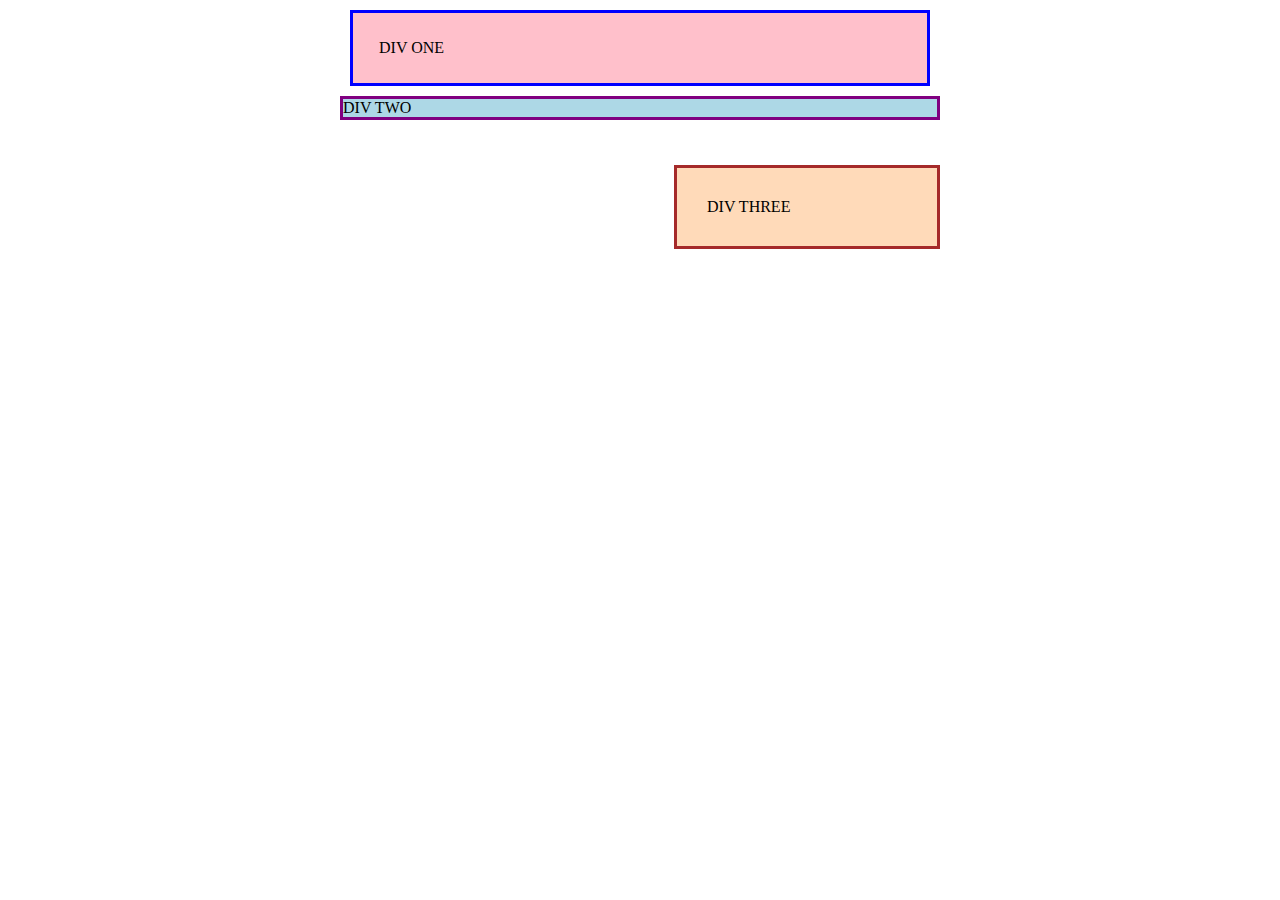
<file: foundations/block-and-inline/01-margin-and-padding-1/index.html>
<!DOCTYPE html>
<html lang="en">
  <head>
    <meta charset="UTF-8">
    <meta http-equiv="X-UA-Compatible" content="IE=edge">
    <meta name="viewport" content="width=device-width, initial-scale=1.0">
    <title>Margin and Padding exercise</title>
    <link rel="stylesheet" href="style.css">
  </head>
  <body>

    <div class="one">
      DIV ONE
    </div>

    <div class="two">
      DIV TWO

    </div>
    <div class="three">
      DIV THREE
    </div>
    
  </body>
</html>
</file>
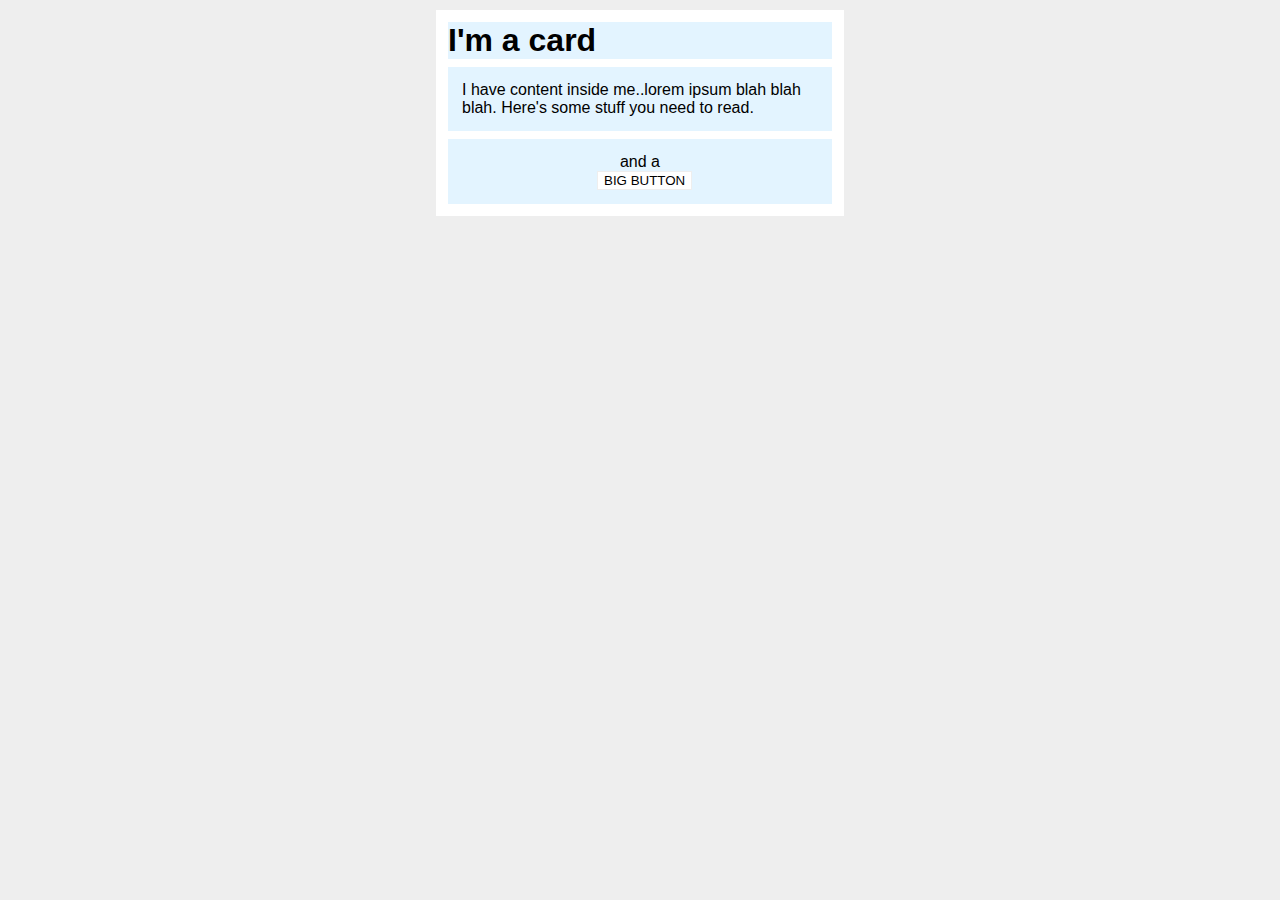
<file: foundations/block-and-inline/02-margin-and-padding-2/index.html>
<!DOCTYPE html>
<html lang="en">
  <head>
    <meta charset="UTF-8">
    <meta http-equiv="X-UA-Compatible" content="IE=edge">
    <meta name="viewport" content="width=device-width, initial-scale=1.0">
    <title>Margin and Padding exercise 2</title>
    <link rel="stylesheet" href="style.css">
  </head>
  <body>

    <div class="card">
      <h1 class="title">I'm a card</h1>

      <div class="content">I have content inside me..lorem ipsum blah blah blah. Here's some stuff you need to read.</div>

      <div class="button-container">and a <button>BIG BUTTON</button></div>
      
    </div>

  </body>
</html>
</file>
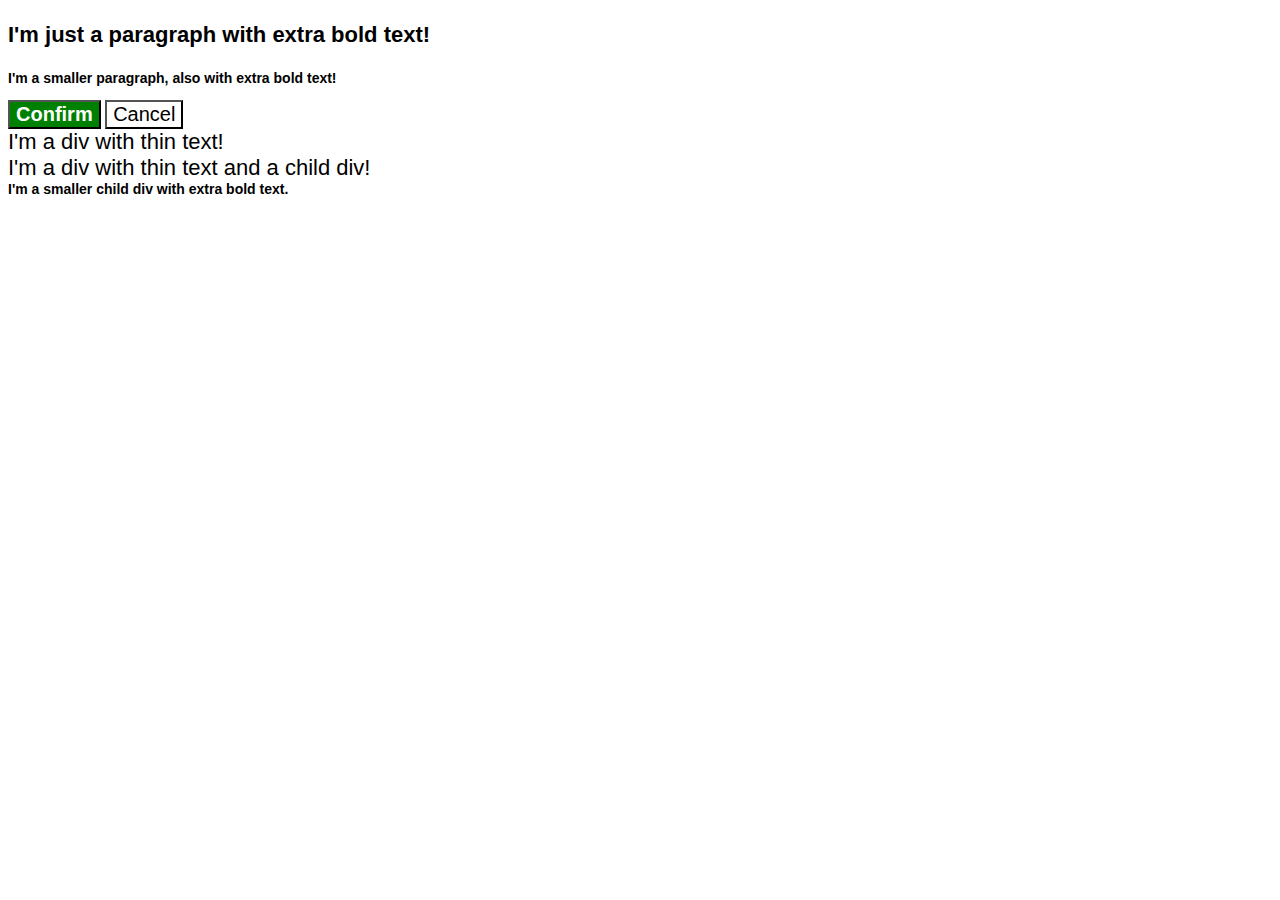
<file: foundations/cascade/01-cascade-fix/index.html>
<!DOCTYPE html>
<html lang="en">
  <head>
    <meta charset="UTF-8">
    <meta http-equiv="X-UA-Compatible" content="IE=edge">
    <meta name="viewport" content="width=device-width, initial-scale=1.0">
    <title>Fix the Cascade</title>
    <link rel="stylesheet" href="style.css">
  </head>
  <body>

    <p class="para">I'm just a paragraph with extra bold text!</p>

    <p class="para small-para">I'm a smaller paragraph, also with extra bold text!</p>

    <button id="confirm-button" class="button confirm">Confirm</button>

    <button id="cancel-button" class="button cancel">Cancel</button>

    <div class="text">I'm a div with thin text!</div>

    <div class="text">I'm a div with thin text and a child div!
      <div class="text child">I'm a smaller child div with extra bold text.</div>
    </div>
    
  </body>
</html>
</file>
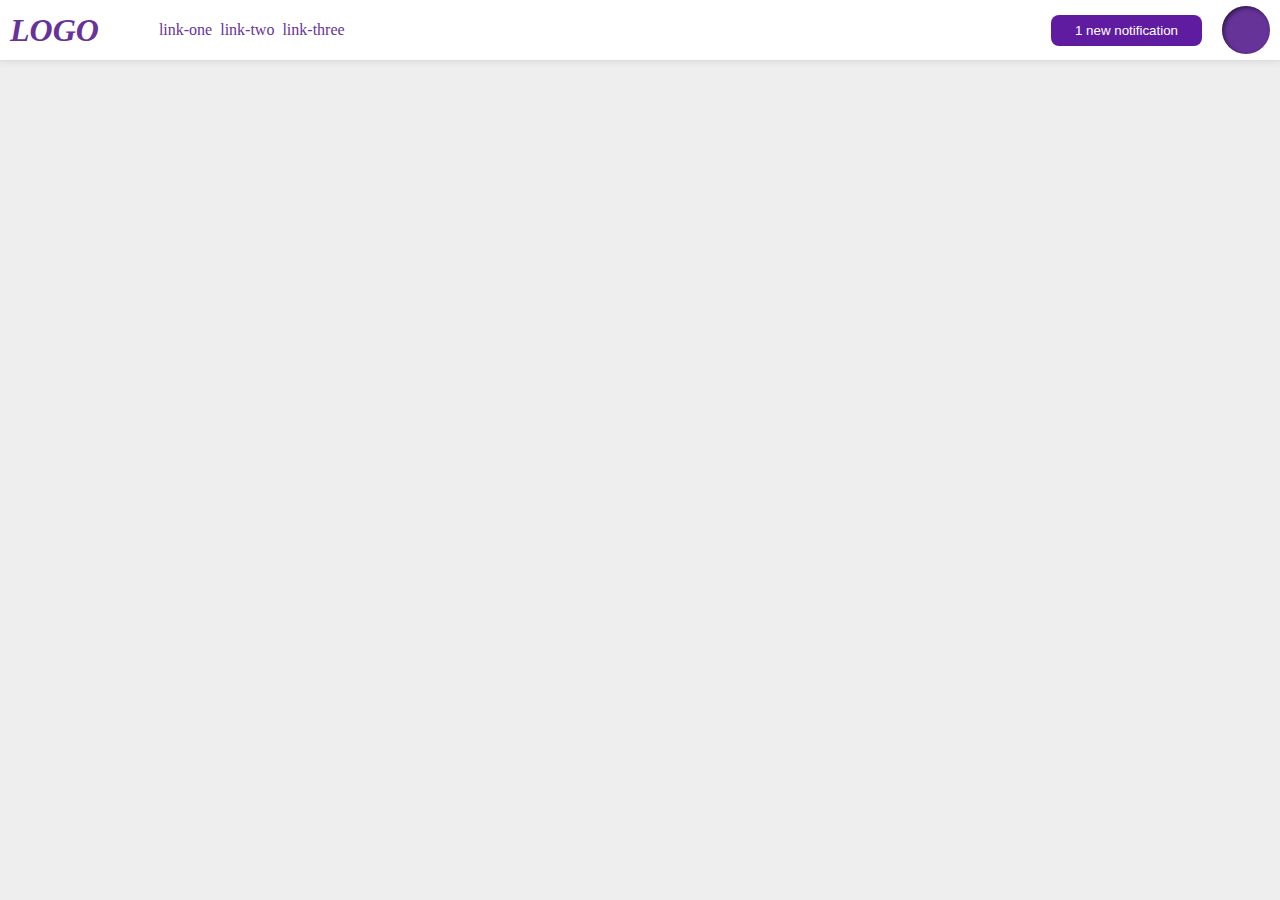
<file: foundations/flex/03-flex-header-2/index.html>
<!DOCTYPE html>
<html lang="en">
  <head>
    <meta charset="UTF-8">
    <meta http-equiv="X-UA-Compatible" content="IE=edge">
    <meta name="viewport" content="width=device-width, initial-scale=1.0">
    <title>Flex Header 2</title>
    <link rel="stylesheet" href="style.css">
  </head>
  <body>
    <div class="header">
      <div class="container">

        <div class="left-side">  
          <div class="logo">
            LOGO
          </div>
          <ul class="links">
            <li><a href="https://google.com">link-one</a></li>
            <li><a href="https://google.com">link-two</a></li>
            <li><a href="https://google.com">link-three</a></li>
          </ul>
        </div>

        <div class="right-side" >
          <button class="notifications">
            1 new notification
          </button>
          <div class="profile-image"></div>
      </div>
      </div>
      </div>
    </div>

  </body>
</html>
</file>
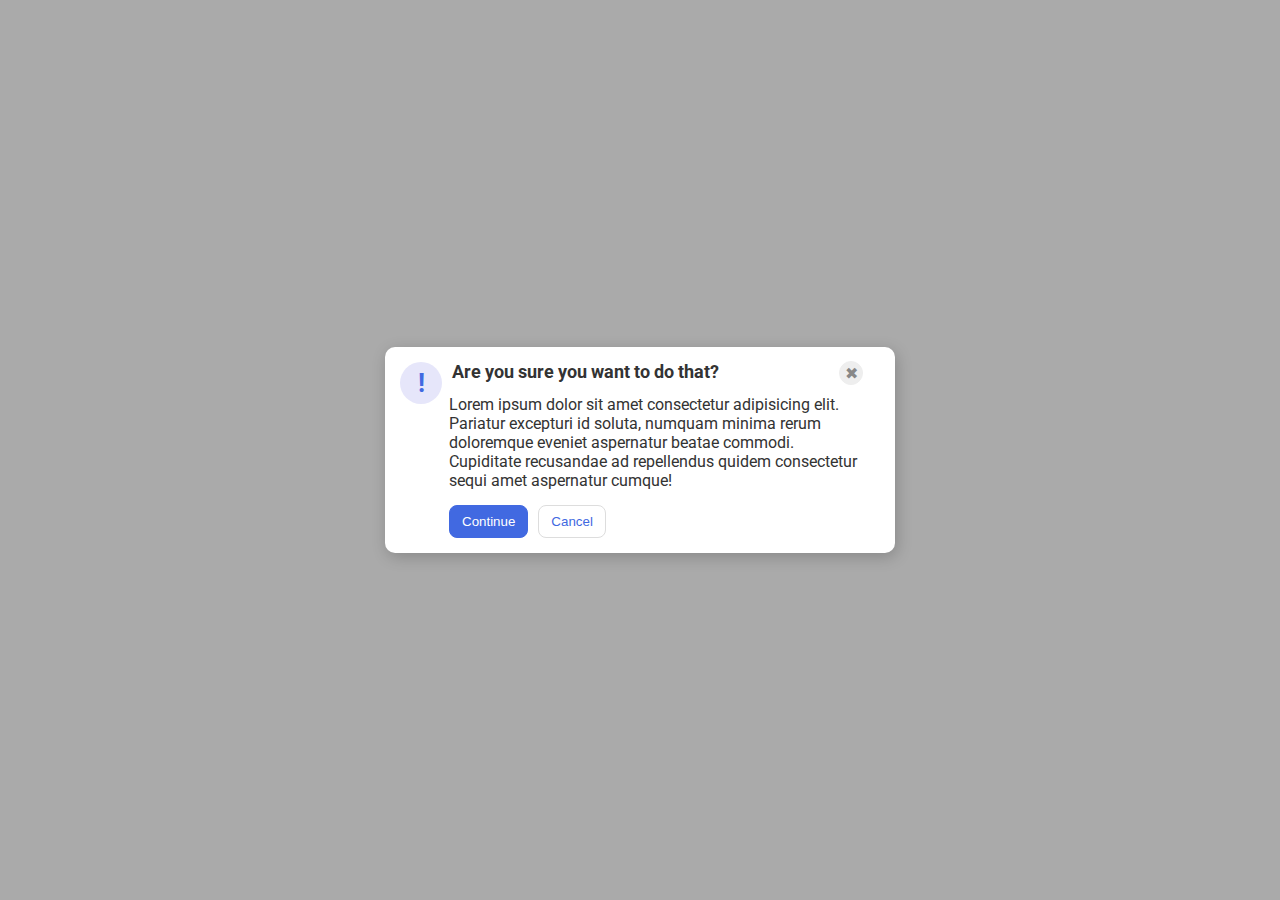
<file: foundations/flex/05-flex-modal/index.html>
<!DOCTYPE html>
<html lang="en">
  <head>
    <meta charset="UTF-8">
    <meta http-equiv="X-UA-Compatible" content="IE=edge">
    <meta name="viewport" content="width=device-width, initial-scale=1.0">
    <link rel="stylesheet" href="style.css">
    <title>Modal</title>
  </head>
  <body>
    <div class="modal">

      <div class="upper-section">
        <div class="icon">!</div>

        <div class="upper-right">
          <div class="header">Are you sure you want to do that?</div>
          <button class="close-button">✖</button>
        </div>

      </div> 

      <div class="message-portion"> 
        <div class="text">Lorem ipsum dolor sit amet consectetur adipisicing elit. Pariatur excepturi id soluta, numquam minima rerum doloremque eveniet aspernatur beatae commodi. Cupiditate recusandae ad repellendus quidem consectetur sequi amet aspernatur cumque!</div>
        <div class="button-container">
          <button class="continue">Continue</button>
          <button class="cancel">Cancel</button>
        </div>
      </div>

    </div>
  </body>
</html>
</file>
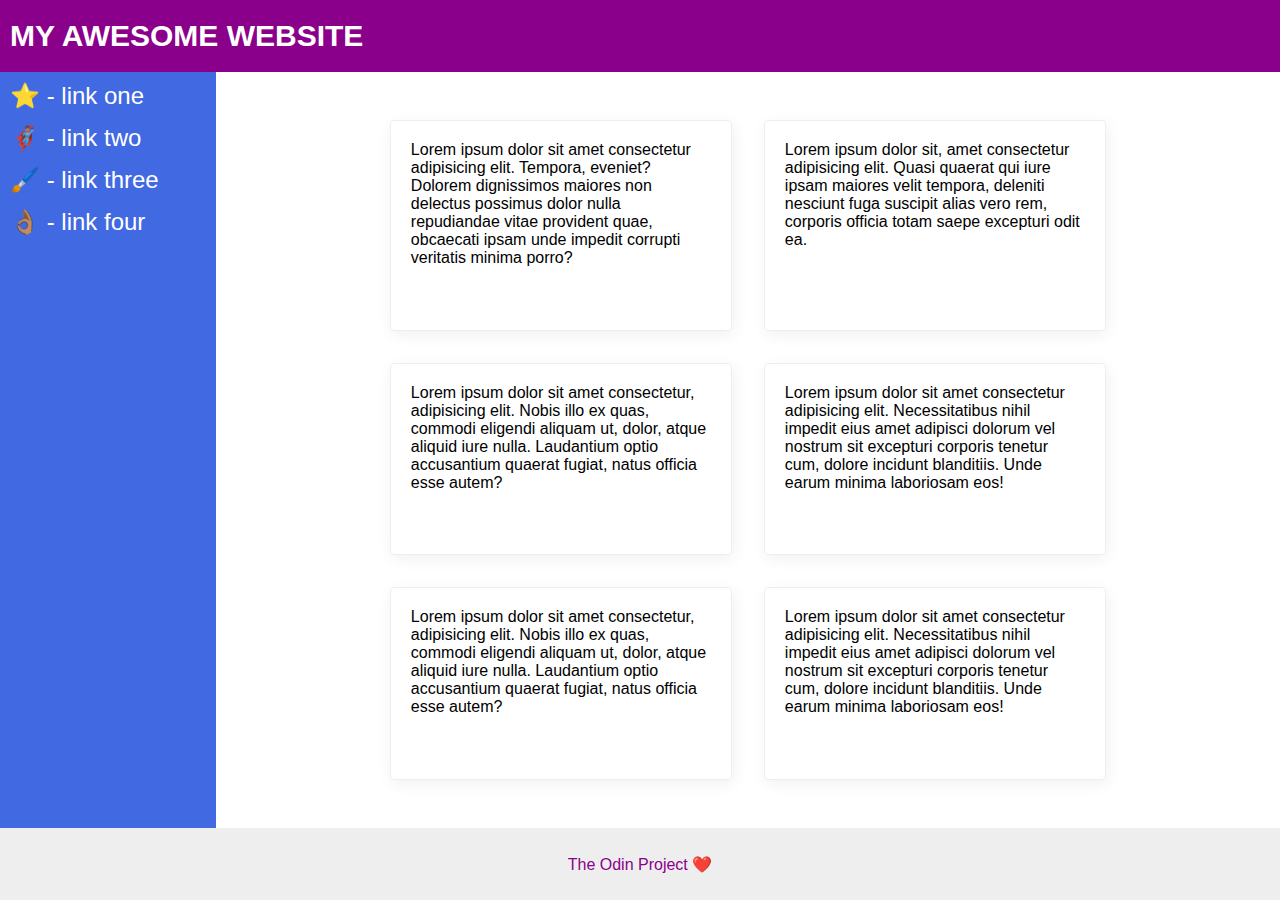
<file: foundations/flex/07-flex-layout-2/index.html>
<!DOCTYPE html>
<html lang="en">
  <head>
    <meta charset="UTF-8">
    <meta http-equiv="X-UA-Compatible" content="IE=edge">
    <meta name="viewport" content="width=device-width, initial-scale=1.0">
    <title>The Holy Grail</title>
    <link rel="stylesheet" href="style.css">
  </head>
  <body>
    <div class="header">
      MY AWESOME WEBSITE
    </div>
    
    <div class="content">
      <div class="sidebar">
        <ul>
          <li><a href="#">⭐ - link one</a></li>
          <li><a href="#">🦸🏽‍♂️ - link two</a></li>
          <li><a href="#">🖌️ - link three</a></li>
          <li><a href="#">👌🏽 - link four</a></li>
        </ul>
      </div>
      <div class="main">
        <div class="card">Lorem ipsum dolor sit amet consectetur adipisicing elit. Tempora, eveniet? Dolorem dignissimos maiores non delectus possimus dolor nulla repudiandae vitae provident quae, obcaecati ipsam unde impedit corrupti veritatis minima porro?</div>
        <div class="card">Lorem ipsum dolor sit, amet consectetur adipisicing elit. Quasi quaerat qui iure ipsam maiores velit tempora, deleniti nesciunt fuga suscipit alias vero rem, corporis officia totam saepe excepturi odit ea.</div>
        <div class="card">Lorem ipsum dolor sit amet consectetur, adipisicing elit. Nobis illo ex quas, commodi eligendi aliquam ut, dolor, atque aliquid iure nulla. Laudantium optio accusantium quaerat fugiat, natus officia esse autem?</div>
        <div class="card">Lorem ipsum dolor sit amet consectetur adipisicing elit. Necessitatibus nihil impedit eius amet adipisci dolorum vel nostrum sit excepturi corporis tenetur cum, dolore incidunt blanditiis. Unde earum minima laboriosam eos!</div>
        <div class="card">Lorem ipsum dolor sit amet consectetur, adipisicing elit. Nobis illo ex quas, commodi eligendi aliquam ut, dolor, atque aliquid iure nulla. Laudantium optio accusantium quaerat fugiat, natus officia esse autem?</div>
        <div class="card">Lorem ipsum dolor sit amet consectetur adipisicing elit. Necessitatibus nihil impedit eius amet adipisci dolorum vel nostrum sit excepturi corporis tenetur cum, dolore incidunt blanditiis. Unde earum minima laboriosam eos!</div>
      </div> 
    </div>
    <div class="footer">
      The Odin Project ❤️
    </div>
  </body>
</html>
</file>
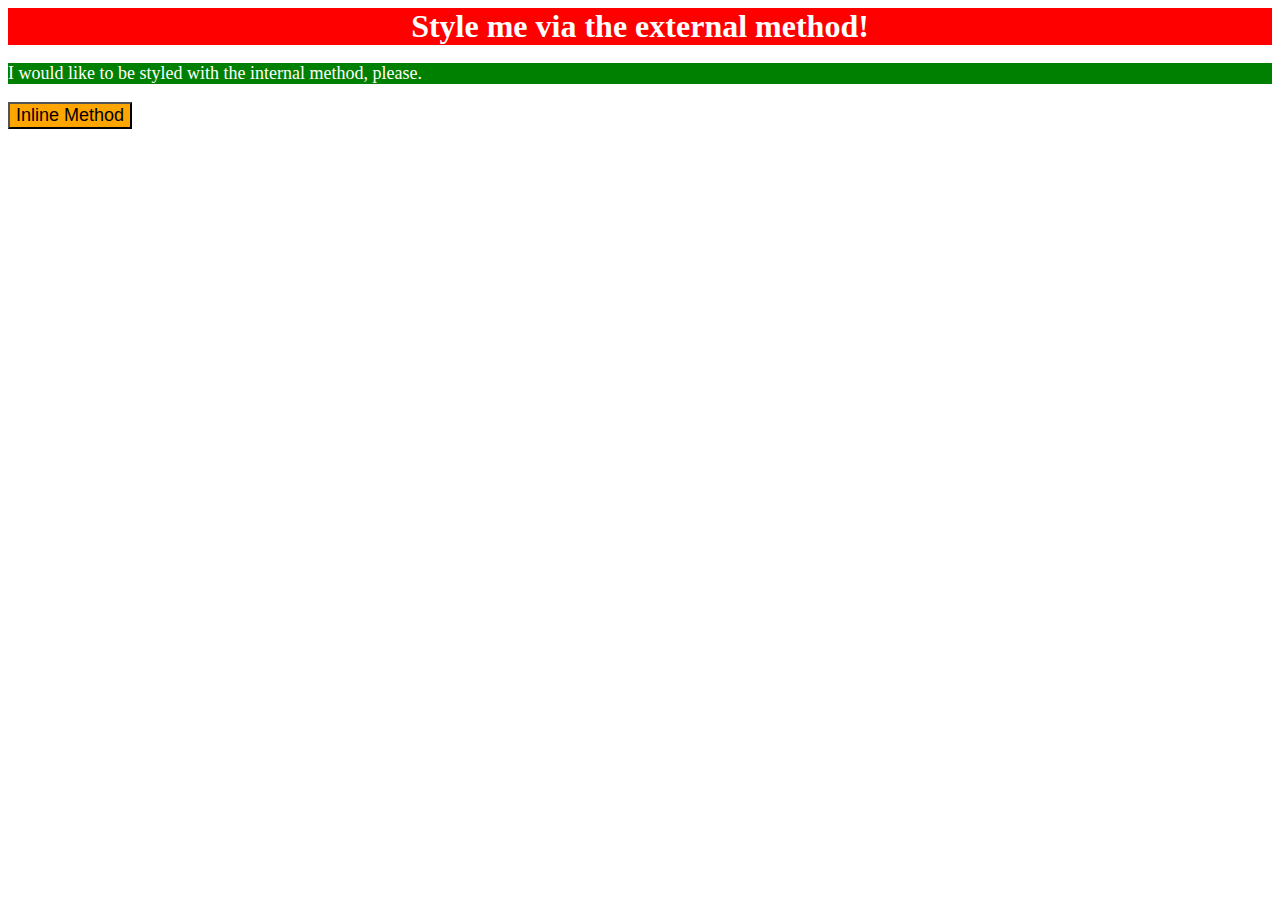
<file: foundations/intro-to-css/01-css-methods/index.html>
<!DOCTYPE html>
<html lang="en">
  <head>
    <meta charset="UTF-8">
    <meta http-equiv="X-UA-Compatible" content="IE=edge">
    <meta name="viewport" content="width=device-width, initial-scale=1.0">
    <title>Methods for Adding CSS</title>
    <link rel="stylesheet" href="style.css">
    <style>

   p{
    background-color: green;
    color: white;
    font-size: 18px;
    }

    </style>
  </head>
  <body>
    <div>Style me via the external method!</div>
    <p>I would like to be styled with the internal method, please.</p>
    <button style="background-color: orange; font-size: 18px;">Inline Method</button>
  </body>
</html>
</file>
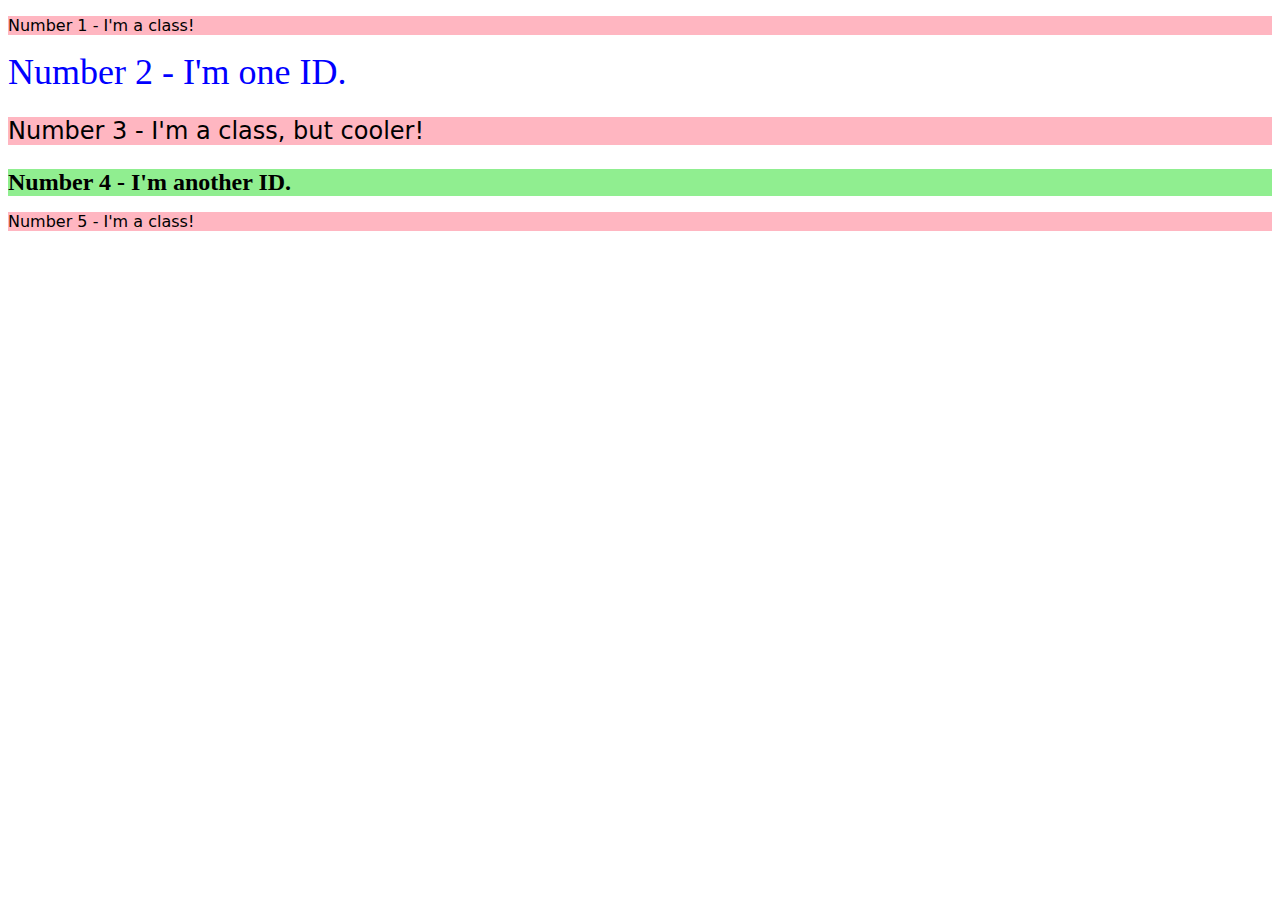
<file: foundations/intro-to-css/02-class-id-selectors/index.html>
<!DOCTYPE html>
<html lang="en">
  <head>
    <meta charset="UTF-8">
    <meta http-equiv="X-UA-Compatible" content="IE=edge">
    <meta name="viewport" content="width=device-width, initial-scale=1.0">
    <title>Class and ID Selectors</title>
    <link rel="stylesheet" href="style.css">
  </head>
  <body>
    <p>Number 1 - I'm a class!</p>
    <div id="sec">Number 2 - I'm one ID.</div>
    <p id="thi" class="fs-3-4">Number 3 - I'm a class, but cooler!</p>
    <div id="fou" class="fs-3-4">Number 4 - I'm another ID.</div>
    <p>Number 5 - I'm a class!</p>
  </body>
</html>
</file>
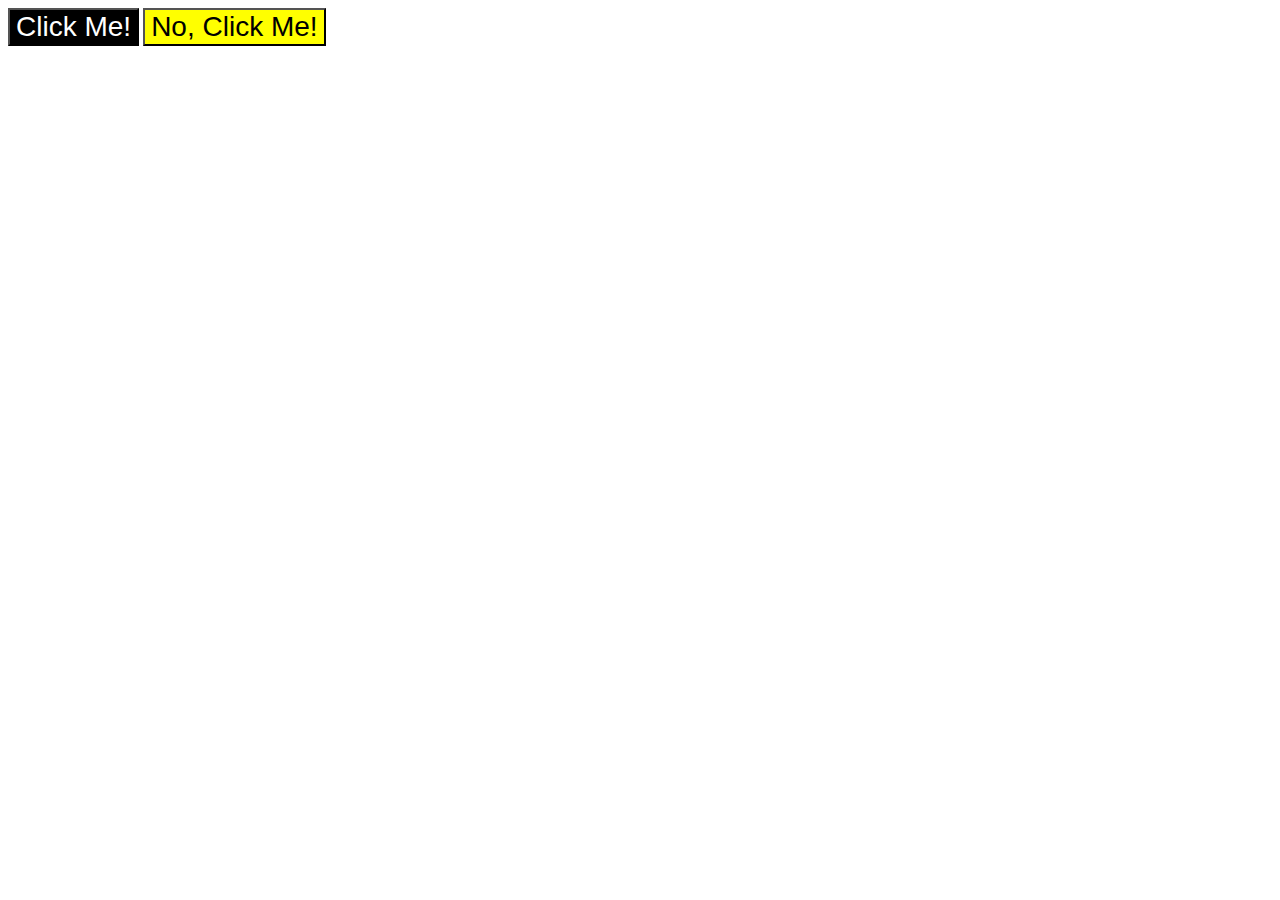
<file: foundations/intro-to-css/03-grouping-selectors/index.html>
<!DOCTYPE html>
<html lang="en">
  <head>
    <meta charset="UTF-8">
    <meta http-equiv="X-UA-Compatible" content="IE=edge">
    <meta name="viewport" content="width=device-width, initial-scale=1.0">
    <title>Grouping Selectors</title>
    <link rel="stylesheet" href="style.css">
  </head>
  <body>

    <!-- <button class="button" id="b1">Click Me!</button>
    <button class="button" id="b2">No, Click Me!</button>
   -->
 
   <!-- best method -->

   <button class="button b1" >Click Me!</button>
    <button class="button b2">No, Click Me!</button>

  </body>
</html>
</file>
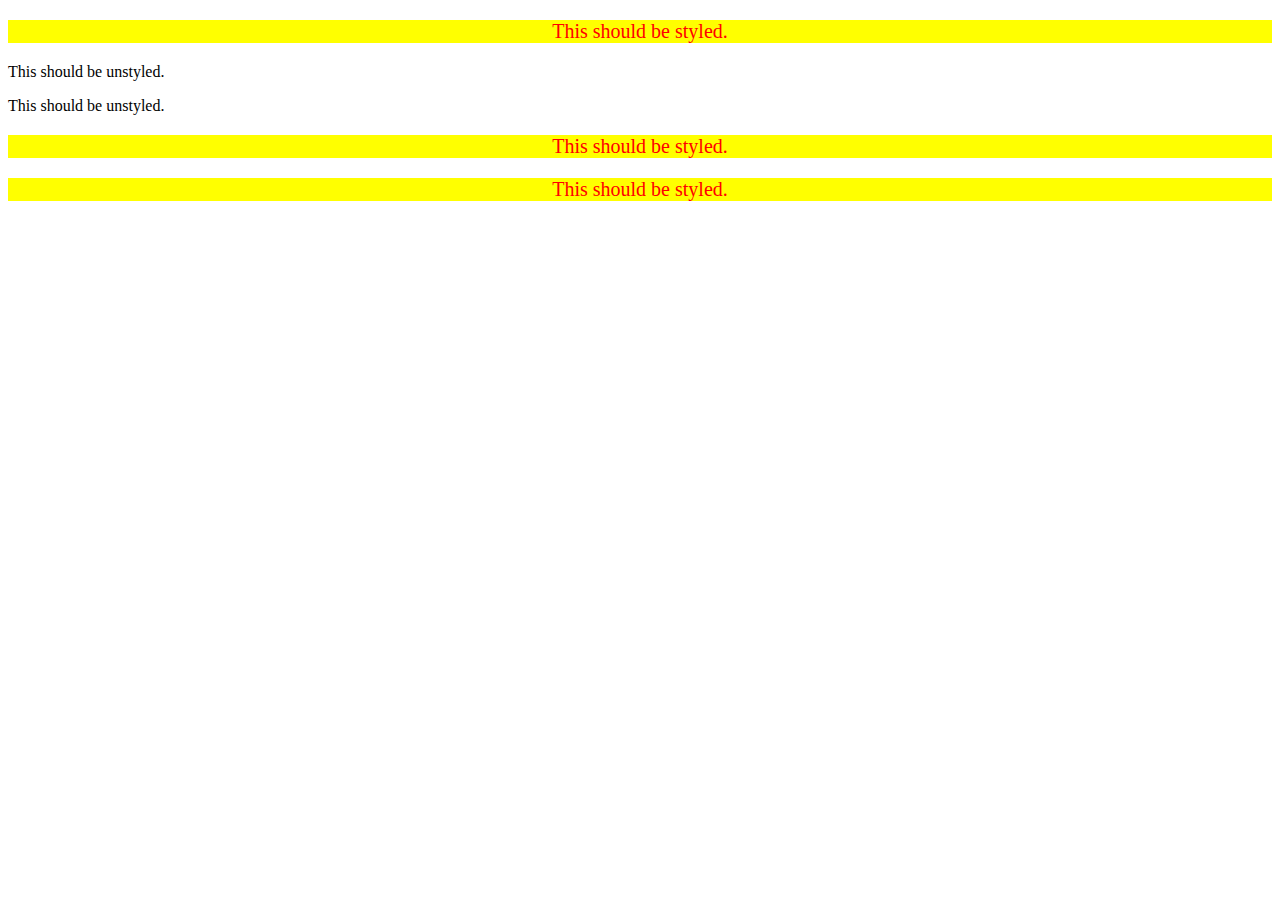
<file: foundations/intro-to-css/05-descendant-combinator/index.html>
<!DOCTYPE html>
<html lang="en">
  <head>
    <meta charset="UTF-8">
    <meta http-equiv="X-UA-Compatible" content="IE=edge">
    <meta name="viewport" content="width=device-width, initial-scale=1.0">
    <title>Descendant Combinator</title>
    <link rel="stylesheet" href="style.css">
  </head>
  <body>
    <div class="container">
      <p class="text">This should be styled.</p>
    </div>

    <p class="text">This should be unstyled.</p>
    <p class="text">This should be unstyled.</p>
    
    <div class="container">
      <p class="text">This should be styled.</p>
      <p class="text">This should be styled.</p>
    </div>
  </body>
</html>
</file>
<file: foundations/block-and-inline/01-margin-and-padding-1/style.css>
body {
  max-width: 600px;
  margin: 0 auto;
}

.one {
  background: pink;
  border: 3px solid blue;
  /* CHANGE ME */
  padding: 26px;
  margin: 10px;
}

.two {
  background: lightblue;
  border: 3px solid purple;
  /* CHANGE ME */
  margin-bottom: 45px;
}

.three {
  background: peachpuff;
  border: 3px solid brown;
  width: 200px;
  /* CHANGE ME */
  padding: 30px;
  margin-left: auto;
}
</file>
<file: foundations/block-and-inline/02-margin-and-padding-2/style.css>
body {
  background: #eee;
  font-family: sans-serif;
}

.card {
  width: 400px;
  background: #fff;
  margin: 10px auto;
  padding: 4px;
}

.title {
  
  background: #e3f4ff;
  margin: 8px;
}

.content,.button-container{
  background: #e3f4ff;
    padding: 14px;
  margin: 8px;
}

.button-container {
  text-align: center;  
}

button {
  display: block;
  background: white;
  border: 1px solid #eee;
  margin-left: 135px;
}
</file>
<file: foundations/cascade/01-cascade-fix/style.css>
body {
  font-family: Arial, Helvetica, sans-serif;
}

.para {
  font-size: 22px;
}
.para{
  color: hsl(0, 0%, 0%);
  font-weight: 800;
}
.small-para {
  font-size: 14px;
  font-weight: 800;
}
.button{
  background-color: rgb(255, 255, 255);
  color: rgb(0, 0, 0);
  font-size: 20px;
}
.confirm.button{
  background-color: green;
  color: white;
  font-weight: bold;
} 


div.text {
  color: rgb(0, 0, 0);
  font-size: 22px;
  font-weight: 100;
}
.text.child {
  color: rgb(0, 0, 0);
  font-weight: 800;
  font-size: 14px;
}
</file>
<file: foundations/flex/03-flex-header-2/style.css>
/* this is some magical font-importing.  
you'll learn about it later. */
@import url('https://fonts.googleapis.com/css2?family=Besley:ital,wght@0,400;1,900&display=swap');



body {
  margin: 0;
  background: #eee;
  font-family:  serif;
}



.header {
  background: white;
  width: 100%;
  border-bottom: 1px solid #ddd;
  box-shadow: 0 0 8px rgba(0,0,0,.1);

}
.container{
  display: flex;
  justify-content: space-between;
  
}

.right-side,.left-side{
  display: flex;
  align-items: center;
  gap: 20px;
  margin: 5px;
  flex-shrink: 0;
}
.links{
  display: flex;
  gap: 8px;
  flex-shrink: 0;
}

.profile-image {
  background: rgb(102, 51, 153);
  box-shadow: inset 2px 2px 4px rgba(0,0,0,.5);
  border-radius: 50%;
  width: 48px;
  height: 48px;
   margin-right: 5px;
}

.logo {
  color: rebeccapurple;
  font-size: 32px;
  font-weight: 900;
  font-style: italic;
  align-self: center;
  margin-left: 5px;
}



a {
  /* this removes the line under our links */
  text-decoration: none;
  color: rebeccapurple;
}

ul {
  list-style-type: none;
}

button{
   border: none;
  border-radius: 8px;color: #fff;
  background-color: rgb(95, 28, 161);
  padding: 8px 24px;
}
</file>
<file: foundations/flex/05-flex-modal/style.css>
@import url('https://fonts.googleapis.com/css2?family=Roboto:wght@400;700&display=swap');

html, body {
  height: 100%;
}

body {
  font-family: Roboto, sans-serif;
  margin: 0;
  background: #aaa;
  color: #333;
  /* I'll give you this one for free lol */
  display: flex;
  align-items: center;
  justify-content: center;
}

.modal {
  background: white;
  width: 480px;
  border-radius: 10px;
  box-shadow: 2px 4px 16px rgba(0,0,0,.2);

  /* changes */
  padding: 15px;
  
}

.upper-section{
  display: flex;
}

.upper-right{
  display: flex;
  margin: 10px;
  margin-top: -0.5px

}
.header{
  margin-right: 120px;
  
  font-size: large;
  font-weight: bold;

}

.icon {
  
  color: royalblue;
  font-size: 26px;
  font-weight: 700;
  background: lavender;
  width: 42px;
  height: 42px;
  border-radius: 50%;
  display: flex;
  align-items: center;
  justify-content: center;
}

.message-portion{
  margin-right: 20px;
  margin-left: 49px;
  margin-top: -10px;
}

.button-container{
  display: flex;
  margin-top: 15px;
}
.close-button {

  margin-bottom: 10px;

  background: #eee;
  border-radius: 50%;
  color: #888;
  font-weight: 400;
  font-size: 16px;
  height: 24px;
  width: 24px;
  display: flex;
  align-items: center;
  justify-content: center;
  border: 1px solid #eee;
  padding: 0;

  align-self: flex-end;
}

button {
  cursor: pointer;
  padding: 8px 12px;
  border-radius: 8px;
}

button.continue {
  background: royalblue;
  border: 1px solid royalblue;
  color: white;
  margin-right: 10px;
}

button.cancel {
  background: white;
  border: 1px solid #ddd;
  color: royalblue;
}
</file>
<file: foundations/flex/07-flex-layout-2/style.css>
body {
  font-family: -apple-system, BlinkMacSystemFont, 'Segoe UI', Roboto, Oxygen, Ubuntu, Cantarell, 'Open Sans', 'Helvetica Neue', sans-serif;
  margin: 0;
  min-height: 100vh;
}

.header {
  height: 72px;
  background: darkmagenta;
  color: white;
}

.footer {
  height: 72px;
  background: #eee;
  color: darkmagenta;
}

.sidebar {
  width: 300px;body {
  font-family: -apple-system, BlinkMacSystemFont, 'Segoe UI', Roboto, Oxygen, Ubuntu, Cantarell, 'Open Sans', 'Helvetica Neue', sans-serif;
  margin: 0;
  min-height: 100vh;
}

.header {
  height: 72px;
  background: darkmagenta;
  color: white;
 
}

.footer {
  height: 72px;
  background: #eee;
  color: darkmagenta;
}

.sidebar {
  width: 300px;
  background: royalblue;
  box-sizing: border-box;
}

.card {
  border: 1px solid #eee;
  box-shadow: 2px 4px 16px rgba(0,0,0,.06);
  border-radius: 4px;
}

  background: royalblue;
  box-sizing: border-box;
}

.card {
  border: 1px solid #eee;
  box-shadow: 2px 4px 16px rgba(0,0,0,.06);
  border-radius: 4px;
}

/* ---------> Solution */


body{
  display: flex;
  flex-direction: column;
}

.content{
  display: flex;
  flex: 1;
}

.main{
  padding: 48px;
  display: flex;
  flex-wrap: wrap;
  gap: 32px;
  justify-content: center;
}
.card{
  padding: 20px;
  width: 300px;
 

}
.sidebar{
  display: flex;
  width: 300px;
  flex-shrink: 0.5;
  min-width: 150px;
}
ul {
  list-style-type: none;
  margin: 10px;
  padding: 0;
  flex-shrink: 0;
}

li {
  margin-bottom: 14px;
  
}

a {
  color: white;
  text-decoration: none;
  font-size: 24px;
}

.header{
  display: flex;
padding-left: 10px;
  font-size: 30px;
  font-weight: 900;
  align-items: center;
}
.footer{
  display: flex;
  justify-content: center;
  align-items: center;

}
</file>
<file: foundations/intro-to-css/01-css-methods/style.css>
div{
    background-color: red;
    color: white;
    font-size: 32px;
    text-align: center;
    font-weight: bold;
}
</file>
<file: foundations/intro-to-css/02-class-id-selectors/style.css>
p{
    background-color: rgb(255, 182, 193);
    font-family: "Verdana", "DejaVu Sans", sans-series;
}
#sec{
    color: rgb(0, 0, 255);
    font-size: 36px;
}

#fou{
    background-color: #90ee90;
   
    font-weight: bold;

}
.fs-3-4{
     font-size: 24px;
}
</file>
<file: foundations/intro-to-css/03-grouping-selectors/style.css>
.b1{
    background-color: black;
    color: white;
}

.b2{
    background-color: yellow;
}
.button{
    font-size: 28px;
    font-family: "Helvetica", "Times New Roman", sans-serif;
}
</file>
<file: foundations/intro-to-css/05-descendant-combinator/style.css>
.container p{
    color: red;
    background-color: yellow;
    font-size: 20px;
    text-align: center;
}
</file>
